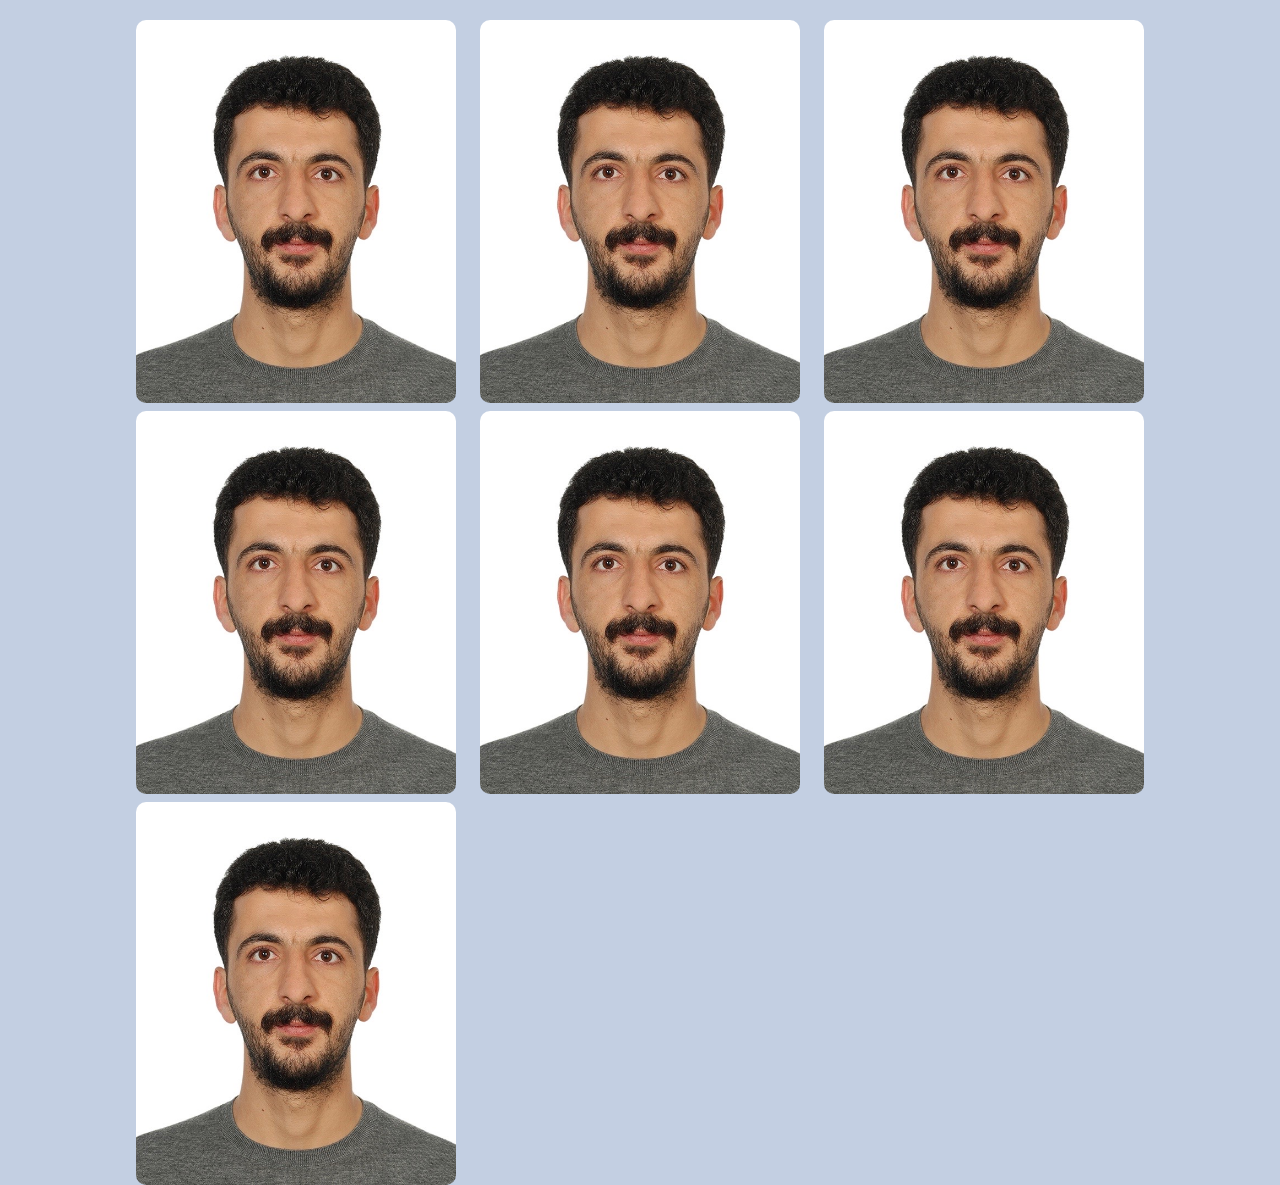
<file: Advanced-CSS_corrected/collage.html>
<!DOCTYPE html>
<html lang="en">
<head>
    <meta charset="UTF-8">
    <meta http-equiv="X-UA-Compatible" content="IE=edge">
    <meta name="viewport" content="width=device-width, initial-scale=1.0">
    <title>Album</title>
    <link rel="stylesheet" href="./css/albumstyle.css">
</head>
<body>
    <header></header>
    <main>
        <section>
            <div class="fotos">
                <div class="foto">
                    <div class="button">
                        <div class="link">
                            <button><a href=""> Read More</a></button>
                        </div>
                    </div>
                    <img src="./profile-foto.jpg" alt="profile-foto" width="500px" class="album">
                </div>
                <div class="foto">
                    <div class="button">
                        <div class="link">
                            <button><a href=""> Read More</a></button>
                        </div>                    </div>
                    <img src="./profile-foto.jpg" alt="profile-foto" width="500px" class="album">
                </div>
                <div class="foto">
                    <div class="button">
                        <div class="link">
                            <button><a href=""> Read More</a></button>
                        </div>                    </div>
                    <img src="./profile-foto.jpg" alt="profile-foto" width="500px" class="album">
                </div>
                <div class="foto">
                    <div class="button">
                        <div class="link">
                            <button><a href=""> Read More</a></button>
                        </div>                    </div>
                    <img src="./profile-foto.jpg" alt="profile-foto" width="500px" class="album">
                </div>
                <div class="foto">
                    <div class="button">
                        <div class="link">
                            <button><a href=""> Read More</a></button>
                        </div>                    </div>
                    <img src="./profile-foto.jpg" alt="profile-foto" width="500px" class="album">
                </div>
                <div class="foto">
                    <div class="button">
                        <div class="link">
                            <button><a href=""> Read More</a></button>
                        </div>                    </div>
                    <img src="./profile-foto.jpg" alt="profile-foto" width="500px" class="album">
                </div>
                <div class="foto">
                    <div class="button">
                        <div class="link">
                            <button><a href=""> Read More</a></button>
                        </div>                    </div>
                    <img src="./profile-foto.jpg" alt="profile-foto" width="500px" class="album">
                </div>
            </div>            
        </section>
    </main>
    <footer>
    </footer>
    
</body>
</html>
</file>
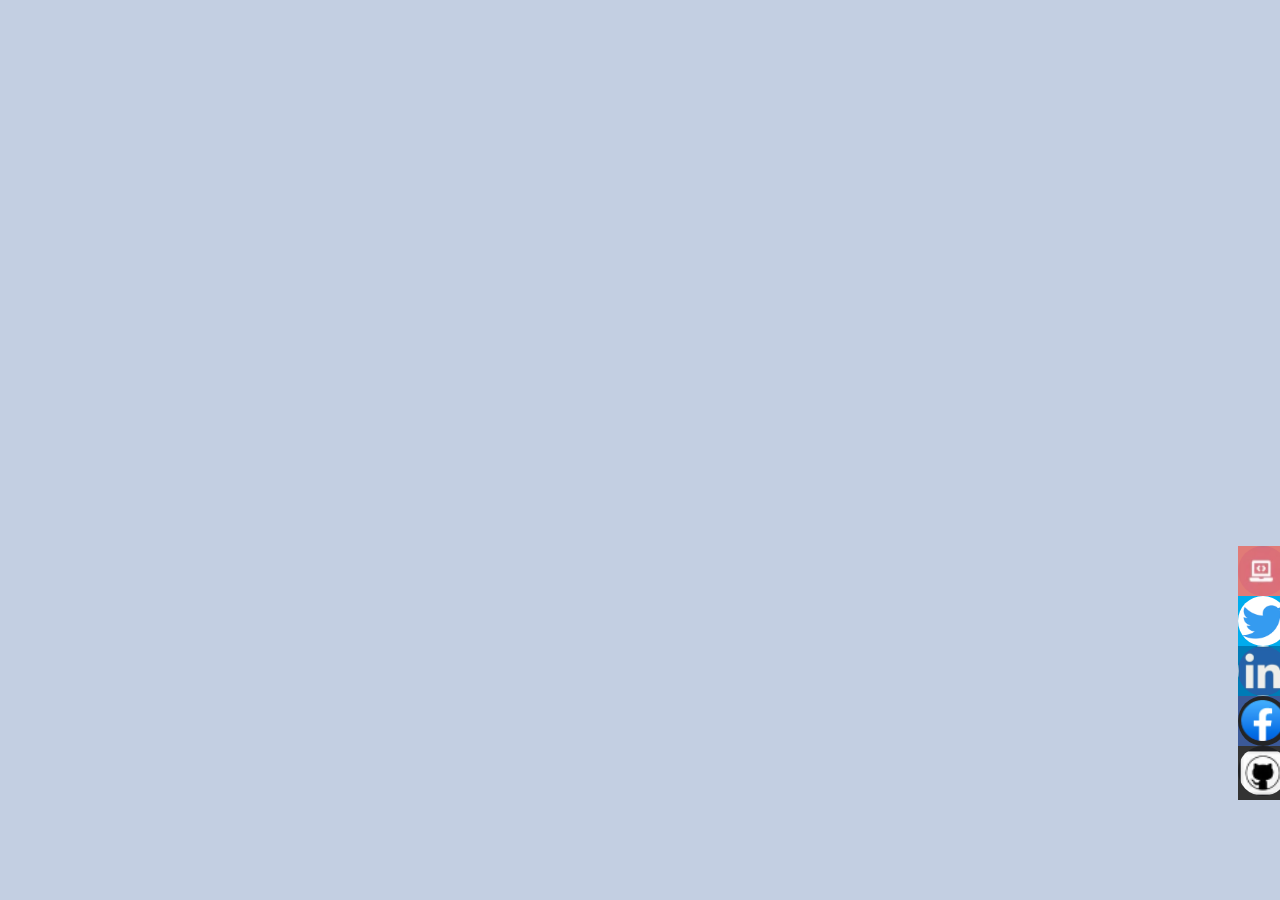
<file: Advanced-CSS_corrected/social.html>
<!DOCTYPE html>
<html lang="en">
<head>
    <meta charset="UTF-8">
    <meta http-equiv="X-UA-Compatible" content="IE=edge">
    <meta name="viewport" content="width=device-width, initial-scale=1.0">
    <title>Document</title>
    <link rel="stylesheet" href="./css/socialstyle.css" type="text/css">
</head>
<body>
    <header></header>
    <main>
        <section></section>
        <aside>
            <div class="icon">
                <div class="check">
                    <div class="blog">
                        <a href="blog.com" target="_blank" class="text"></a>
                        <a href="blog.com" target="_blank"> <img src="blog_icon.png" alt="icon" width="40px" class="foto"></a>
                    </div>
                </div>
                <div class="check">
                    <div class="twitter">
                        <a href="twitter.com" target="_blank" class="text"></a>
                        <a href="twitter.com" target="_blank"> <img src="twitter_icon.png" alt="twitter" width="40px" class="foto"></a>
                    </div>
                </div>
                <div class="check">
                    <div class="linkedin">
                        <a href="linkedin.com" target="_blank" class="text"></a>
                        <a href="linkedin.com" target="_blank" class="text"> <img src="linkdin_icon.png" alt="linkedin" width="40px" class="foto"></a>
                    </div>
                </div>
                <div class="check">
                    <div class="facebook">
                        <a href="facebook.com" target="_blank" class="text"></a>
                        <a href="facebook.com" target="_blank" class="text"><img src="fb_icon.png" alt="facebook" width="40px" class="foto"></a>
                    </div>
                </div>
                <div class="check">
                    <div class="github">
                        <a href="github.com" target="_blank" class="text"></a>
                        <a href="github.com" target="_blank" class="text"><img src="Github_icon.png" alt="GitHub" width="40px" class="foto"></a>
                    </div>
                </div>
            </div>
        </aside>
    </main>
    <footer></footer>
    
</body>
</html>
</file>
<file: Advanced-CSS_corrected/css/albumstyle.css>
body {
  background-color: #c3cfe2;
  width: 90%;
  margin: auto;
  margin-top: 30px;
}

a {
  text-decoration: none;
  color: black;
  background-color: white;
  font-weight: bold;
}

button {
  width: 100px;
  background-color: white;
  height: 30px;
  border-radius: 5px;
}

.fotos {
  display: grid;
  grid-template-columns: 1fr;
  grid-template-rows: repeat(7, 1fr);
  grid-column-gap: 10px;
  grid-row-gap: 10px;
}
.fotos img {
  border-radius: 10px;
  max-width: 95%;
  margin: auto;
}
.fotos .foto {
  position: relative;
  width: 100%;
}
.fotos .album {
  display: block;
  width: 100%;
  height: auto;
}
.fotos .button {
  border-radius: 10px;
  position: absolute;
  top: 0;
  bottom: 0;
  left: 0;
  right: 0;
  height: 100%;
  width: 100%;
  opacity: 0;
  transition: 0.5s ease-in-out;
  background-color: rgb(17, 7, 77);
}
.fotos .link {
  color: white;
  font-size: 20px;
  position: absolute;
  top: 50%;
  left: 50%;
  transform: translate(-50%, -50%);
  text-align: center;
}

.foto:hover .button {
  opacity: 1;
}

@media (min-width: 500px) {
  .fotos {
    display: grid;
    grid-template-columns: repeat(2, 1fr);
    grid-template-rows: auto;
    grid-column-gap: 8px;
    grid-row-gap: 8px;
  }
}
@media (min-width: 1024px) {
  body {
    max-width: 1024px;
    margin: auto;
    margin-top: 20px;
  }
  .fotos {
    display: grid;
    grid-template-columns: repeat(3, 1fr);
    grid-template-rows: auto;
    grid-row-gap: 8px;
  }
}/*# sourceMappingURL=albumstyle.css.map */
</file>
<file: Advanced-CSS_corrected/css/socialstyle.css>
body {
  background-color: #c3cfe2;
}

.blog {
  background-color: #e17b77;
}

.facebook {
  background-color: #3b5998;
}

.twitter {
  background-color: #00aced;
  width: 40opx;
}

.github {
  background-color: #333;
}

.linkedin {
  background-color: #007bb6;
}

a {
  color: white;
}

img {
  border-radius: 30px;
  width: 50px;
  height: 50px;
}

.blog {
  display: flex;
  flex-direction: row;
  align-items: center;
  align-content: flex-start;
  transition: all 0.5s;
  cursor: pointer;
  position: fixed;
  right: 0;
  margin-right: -358px;
  transition: ease 0.5s;
  width: 400px;
  bottom: 300px;
}

.blog:hover {
  transform: translateX(-300px);
}

.twitter {
  display: flex;
  flex-direction: row;
  align-items: center;
  align-content: flex-start;
  transition: all 0.5s;
  cursor: pointer;
  position: fixed;
  right: 0;
  margin-right: -358px;
  transition: ease 0.5s;
  width: 400px;
  bottom: 250px;
}

.twitter:hover {
  transform: translateX(-300px);
}

.linkedin {
  display: flex;
  flex-direction: row;
  align-items: center;
  align-content: flex-start;
  transition: all 0.5s;
  cursor: pointer;
  position: fixed;
  right: 0;
  margin-right: -358px;
  transition: ease 0.5s;
  width: 400px;
  bottom: 200px;
}

.linkedin:hover {
  transform: translateX(-300px);
}

.facebook {
  display: flex;
  flex-direction: row;
  align-items: center;
  align-content: flex-start;
  transition: all 0.5s;
  cursor: pointer;
  position: fixed;
  right: 0;
  margin-right: -358px;
  transition: ease 0.5s;
  width: 400px;
  bottom: 150px;
}

.facebook:hover {
  transform: translateX(-300px);
}

.github {
  display: flex;
  flex-direction: row;
  align-items: center;
  align-content: flex-start;
  transition: all 0.5s;
  cursor: pointer;
  position: fixed;
  right: 0;
  margin-right: -358px;
  transition: ease 0.5s;
  width: 400px;
  bottom: 100px;
}

.github:hover {
  transform: translateX(-300px);
}

.blog::after {
  content: "Check out my blog";
  color: white;
}

.twitter::after {
  content: "Follow me on Twitter";
  color: white;
}

.linkedin::after {
  content: "Connect on Linkedin";
  color: white;
}

.facebook::after {
  content: "Like my Facebook page";
  color: white;
}

.github::after {
  content: "See projects on Github";
  color: white;
}/*# sourceMappingURL=socialstyle.css.map */
</file>
